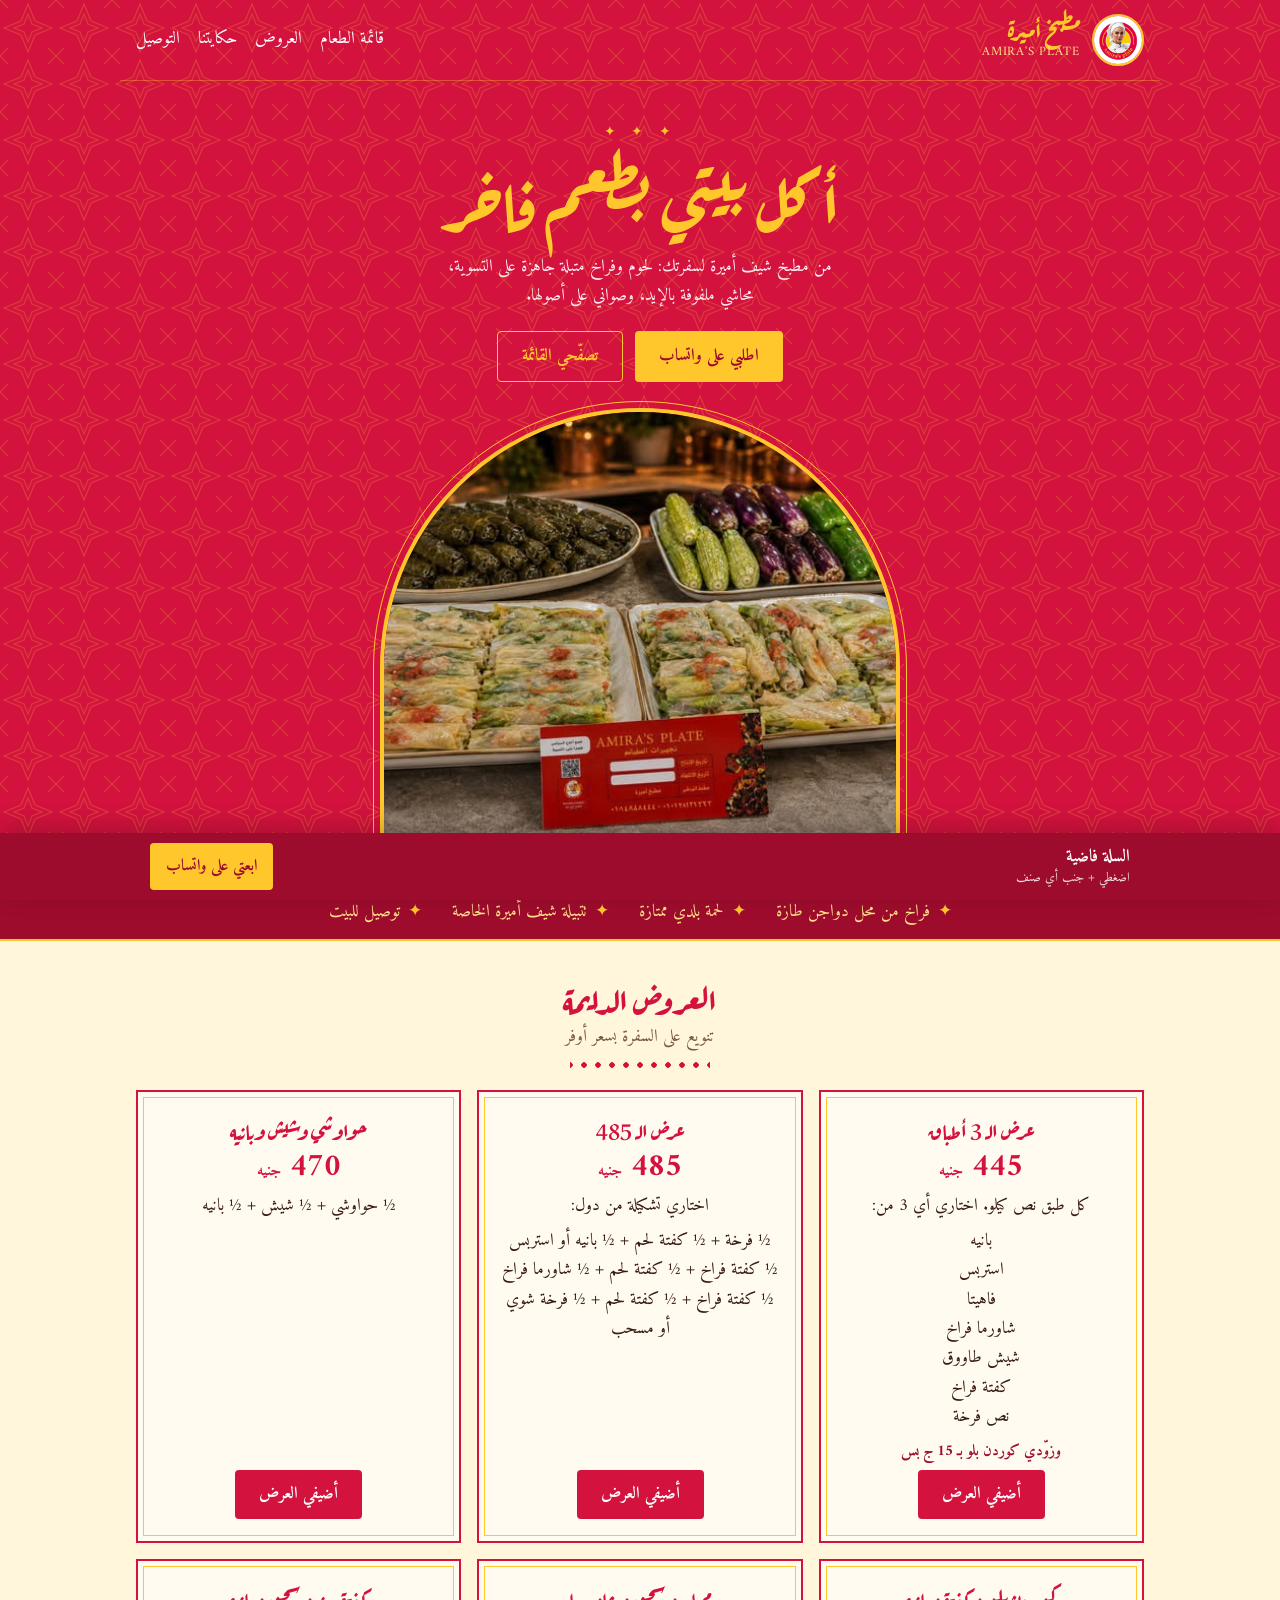
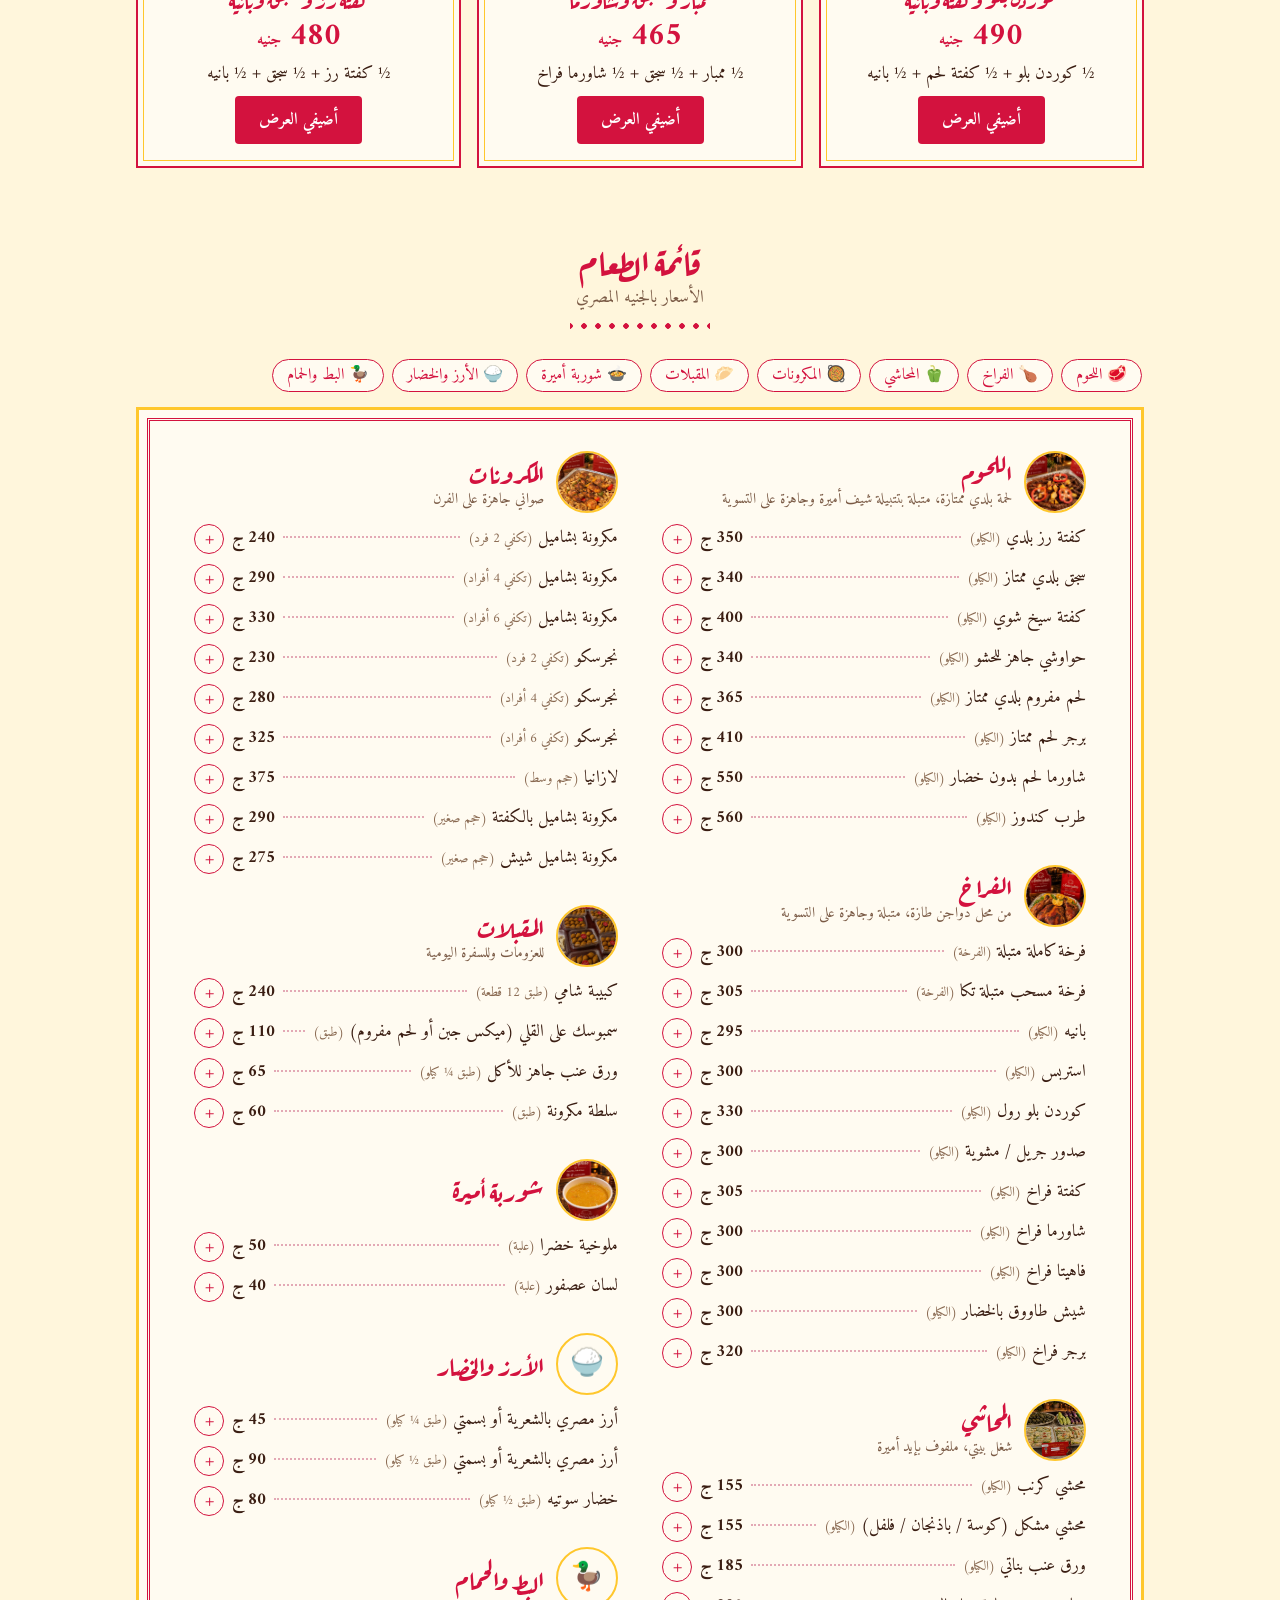
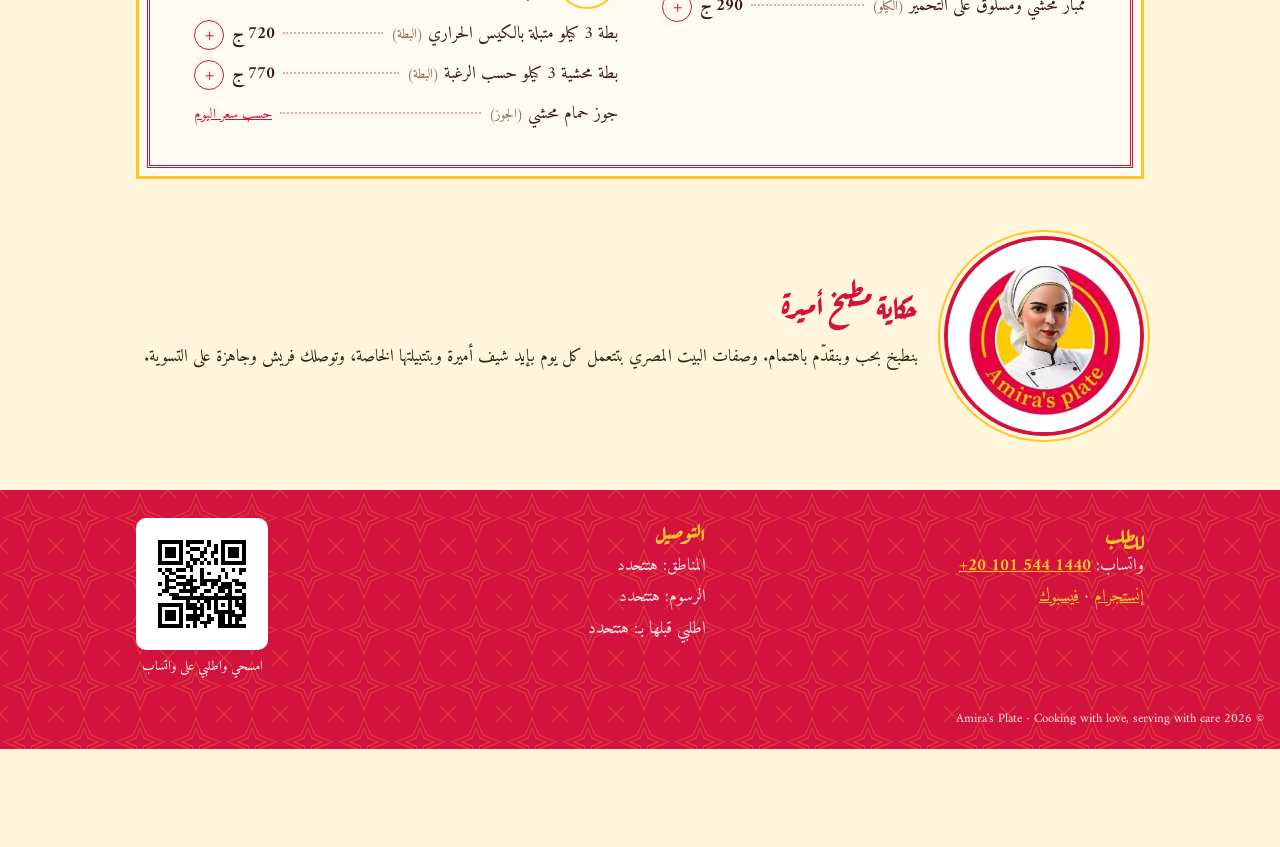
<file: site/index.html>
<!doctype html>
<html lang="ar" dir="rtl">
<head>
<meta charset="utf-8">
<meta name="viewport" content="width=device-width,initial-scale=1,viewport-fit=cover">
<title>Amira's Plate | مطبخ أميرة – أكل بيتي بطعم فاخر</title>
<meta name="description" content="أكل بيتي فريش وجاهز على التسوية من مطبخ شيف أميرة: لحوم وفراخ متبلة، محاشي، مكرونات ومقبلات، مع توصيل للبيت. اطلبي على واتساب.">
<meta name="theme-color" content="#d3123e">
<meta property="og:type" content="website">
<meta property="og:locale" content="ar_EG">
<meta property="og:title" content="Amira's Plate | مطبخ أميرة">
<meta property="og:description" content="أكل بيتي بطعم فاخر – جاهز على التسوية، بتتبيلة شيف أميرة الخاصة. اطلبي على واتساب.">
<meta property="og:image" content="img/logo.jpg">
<link rel="icon" href="img/logo.jpg">
<link rel="apple-touch-icon" href="img/logo.jpg">
<link rel="preconnect" href="https://fonts.googleapis.com">
<link rel="preconnect" href="https://fonts.gstatic.com" crossorigin>
<link rel="stylesheet" href="https://fonts.googleapis.com/css2?family=Aref+Ruqaa:wght@400;700&family=Amiri:wght@400;700&display=swap">
<link rel="stylesheet" href="assets/css/style.css">
</head>
<body>

<header class="crim">
  <div class="top"><div class="wrap">
    <a class="brand" href="#"><img src="img/logo.jpg" alt="" width="52" height="52"><span><b>مطبخ أميرة</b><small>AMIRA'S PLATE</small></span></a>
    <nav class="nav" aria-label="أقسام الموقع"><a href="#menu">قائمة الطعام</a><a href="#offers">العروض</a><a href="#about">حكايتنا</a><a href="#delivery">التوصيل</a></nav>
  </div></div>
  <div class="wrap hero">
    <div class="orn" aria-hidden="true">✦ ✦ ✦</div>
    <h1>أكل بيتي بطعم فاخر</h1>
    <p>من مطبخ شيف أميرة لسفرتك: لحوم وفراخ متبلة جاهزة على التسوية، محاشي ملفوفة بالإيد، وصواني على أصولها.</p>
    <div class="btns"><a class="btn" data-wa href="#" target="_blank" rel="noopener">اطلبي على واتساب</a><a class="btn alt" href="#menu">تصفّحي القائمة</a></div>
    <div class="arch"><img src="img/mahshi.jpg" alt="محشي مشكل وورق عنب من مطبخ أميرة" width="640" height="427"></div>
  </div>
</header>

<div class="band"><div class="wrap"><span>فراخ من محل دواجن طازة</span><span>لحمة بلدي ممتازة</span><span>تتبيلة شيف أميرة الخاصة</span><span>توصيل للبيت</span></div></div>

<main class="wrap">
  <section class="sec" id="offers" aria-labelledby="offers-h">
    <div class="title"><h2 id="offers-h">العروض الدايمة</h2><p>تنويع على السفرة بسعر أوفر</p></div>
    <div class="offers" id="offersList"><p class="loading">جاري تحميل العروض…</p></div>
  </section>

  <section class="sec" id="menu" aria-labelledby="menu-h">
    <div class="title"><h2 id="menu-h">قائمة الطعام</h2><p>الأسعار بالجنيه المصري</p></div>
    <nav class="chips" id="catChips" aria-label="أقسام القائمة"></nav>
    <div class="paper"><div class="cols" id="menuList"><p class="loading">جاري تحميل القائمة…</p></div></div>
  </section>

  <section class="sec" id="about" aria-labelledby="about-h">
    <div class="about"><img src="img/logo.jpg" alt="شيف أميرة" width="200" height="200" loading="lazy">
      <div><h2 id="about-h">حكاية مطبخ أميرة</h2><p>بنطبخ بحب وبنقدّم باهتمام. وصفات البيت المصري بتتعمل كل يوم بإيد شيف أميرة وبتتبيلتها الخاصة، وتوصلك فريش وجاهزة على التسوية.</p></div></div>
  </section>
</main>

<footer class="crim foot" id="delivery"><div class="wrap foot-grid">
  <div><h2>للطلب</h2>
    <p>واتساب: <a data-wa href="#" target="_blank" rel="noopener"><b dir="ltr" id="waNumber"></b></a></p>
    <p><a data-social="instagram" href="#" target="_blank" rel="noopener">إنستجرام</a> · <a data-social="facebook" href="#" target="_blank" rel="noopener">فيسبوك</a></p></div>
  <div><h2>التوصيل</h2>
    <p>المناطق: <span data-delivery="areas"></span></p>
    <p>الرسوم: <span data-delivery="fee"></span></p>
    <p>اطلبي قبلها بـ: <span data-delivery="notice"></span></p></div>
  <figure class="qr"><img src="qr/whatsapp-qr.svg" alt="QR للطلب على واتساب" width="132" height="132"><figcaption>امسحي واطلبي على واتساب</figcaption></figure>
</div>
<p class="copy wrap">© <span id="year"></span> Amira's Plate · Cooking with love, serving with care</p>
</footer>

<aside class="basket" id="basket" aria-label="سلة الطلب">
  <div class="basket-in">
    <div class="bk-row">
      <div class="bk-sum" id="bkSum" aria-live="polite"></div>
      <button class="bk-btn ghost" id="bkToggle" type="button" aria-expanded="false" aria-controls="bkPanel" hidden>التفاصيل</button>
      <a class="bk-btn" id="bkSend" href="#" target="_blank" rel="noopener">ابعتي على واتساب</a>
    </div>
    <div class="bk-panel" id="bkPanel" hidden>
      <div id="bkLines"></div>
      <form class="bk-form" id="bkForm" autocomplete="on">
        <label>الاسم<input id="fName" name="name" autocomplete="name" placeholder="مثال: منى أحمد"></label>
        <label>رقم الموبايل<input id="fPhone" name="phone" autocomplete="tel" inputmode="tel" placeholder="01xxxxxxxxx"></label>
        <label class="full">العنوان<input id="fAddr" name="addr" autocomplete="street-address" placeholder="المنطقة، الشارع، رقم العمارة والشقة"></label>
        <label class="full">ملاحظات / اختيارات العروض<textarea id="fNotes" name="notes" rows="2" placeholder="مثال: عرض الـ 3 أطباق: بانيه + استربس + فاهيتا"></textarea></label>
      </form>
      <p class="bk-hint">البيانات دي بتتكتب في رسالة الواتساب بس، الموقع مش بيحفظها.</p>
    </div>
  </div>
</aside>
<div class="toast" id="toast" role="status" aria-live="polite"></div>

<script src="assets/js/config.js"></script>
<script src="assets/js/menu-data.js"></script>
<script src="assets/js/app.js"></script>
</body>
</html>
</file>
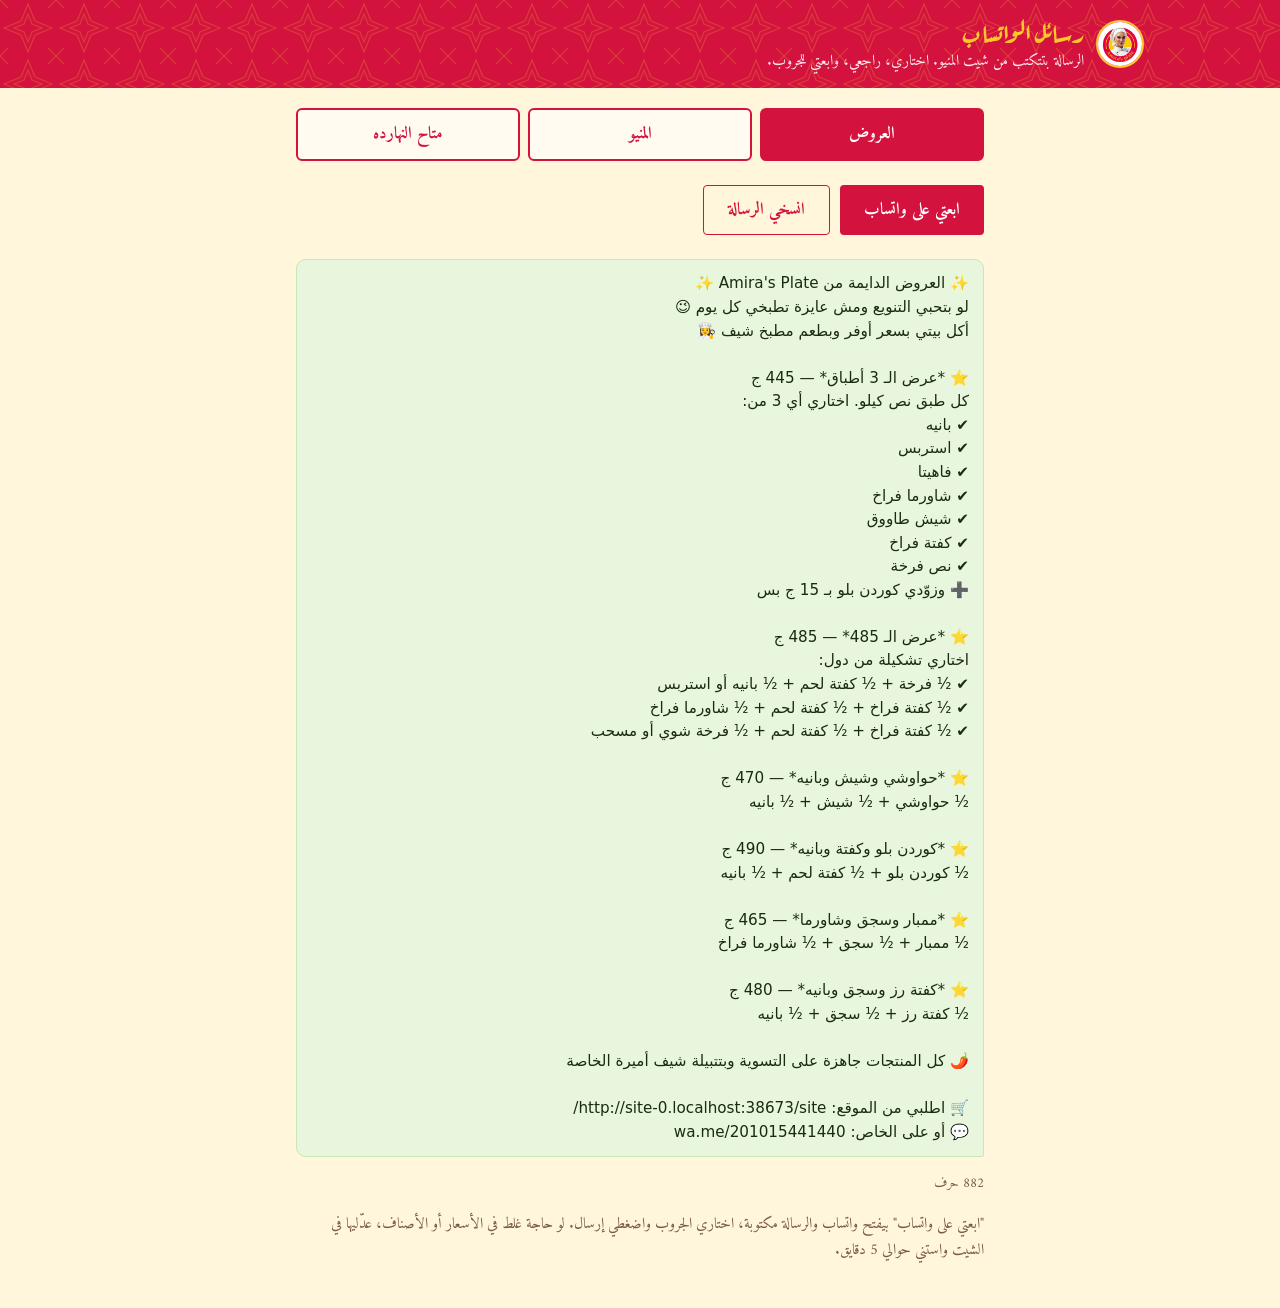
<file: site/post.html>
<!doctype html>
<html lang="ar" dir="rtl">
<head>
<meta charset="utf-8">
<meta name="viewport" content="width=device-width,initial-scale=1,viewport-fit=cover">
<meta name="robots" content="noindex,nofollow">
<title>رسائل الواتساب | مطبخ أميرة</title>
<meta name="theme-color" content="#d3123e">
<link rel="icon" href="img/logo.jpg">
<link rel="preconnect" href="https://fonts.googleapis.com">
<link rel="preconnect" href="https://fonts.gstatic.com" crossorigin>
<link rel="stylesheet" href="https://fonts.googleapis.com/css2?family=Aref+Ruqaa:wght@400;700&family=Amiri:wght@400;700&display=swap">
<link rel="stylesheet" href="assets/css/style.css">
<style>
body{padding-bottom:24px}
.pm-head .wrap{display:flex;align-items:center;gap:12px;padding-block:14px}
.pm-head h1{font-size:1.6rem;margin:0}
.pm-head p{margin:0;color:#ffe9ee;font-size:.95rem}
.pm{max-width:720px;margin:0 auto;padding:20px 16px;display:grid;gap:16px}
.pm-types{display:grid;grid-template-columns:repeat(3,1fr);gap:8px}
.pm-type{background:var(--paper);border:2px solid var(--red);color:var(--red);border-radius:6px;padding:10px 6px;font-weight:700;font-size:1.05rem}
.pm-type[aria-pressed="true"]{background:var(--red);color:#fff}
.pm-opt label{display:flex;flex-direction:column;gap:4px;font-weight:700}
.pm-opt select{font:inherit;padding:8px 10px;border:1px solid var(--red);border-radius:6px;background:#fff;color:var(--ink)}
.pm-note{margin:0;color:var(--mute);font-size:.95rem}
.pm-preview{background:#e7f6dd;border:1px solid #c9e6b4;border-radius:10px 10px 2px 10px;padding:12px 14px;white-space:pre-wrap;word-break:break-word;font-family:"Segoe UI",Tahoma,system-ui,sans-serif;font-size:.95rem;line-height:1.55;color:#1b2a12;min-height:120px}
.pm-meta{font-size:.85rem;color:var(--mute);margin:0}
.pm-actions{display:flex;gap:10px;flex-wrap:wrap;position:sticky;top:env(safe-area-inset-top,0px);background:var(--cream);padding-block:8px;z-index:5}
.pm-actions .btn{font-size:1.05rem}
.pm-actions .btn.alt{color:var(--red);border-color:var(--red)}
.pm-warn{background:#fff1c2;border:1px solid var(--sun);border-radius:6px;padding:8px 12px;margin:0}
</style>
</head>
<body>
<header class="crim pm-head"><div class="wrap">
  <img src="img/logo.jpg" alt="" width="48" height="48" style="width:48px;height:48px;border-radius:50%;border:2px solid var(--sun);background:#fff">
  <div><h1>رسائل الواتساب</h1><p>الرسالة بتتكتب من شيت المنيو. اختاري، راجعي، وابعتي للجروب.</p></div>
</div></header>

<main class="pm">
  <div class="pm-types" role="group" aria-label="نوع الرسالة">
    <button class="pm-type" type="button" data-type="offers" aria-pressed="true">العروض</button>
    <button class="pm-type" type="button" data-type="menu" aria-pressed="false">المنيو</button>
    <button class="pm-type" type="button" data-type="today" aria-pressed="false">متاح النهارده</button>
  </div>

  <div class="pm-opt" id="menuOpt" hidden>
    <label for="catSel">القسم<select id="catSel"><option value="">المنيو كله</option></select></label>
  </div>
  <p class="pm-note" id="todayNote" hidden>"متاح النهارده" بتجيب الأصناف اللي مكتوب قدامها "نعم" في عمود "انشر" في الشيت.</p>

  <div class="pm-actions">
    <a class="btn red" id="sendWa" href="#" target="_blank" rel="noopener">ابعتي على واتساب</a>
    <button class="btn alt" id="copyBtn" type="button">انسخي الرسالة</button>
    <button class="btn alt" id="shareBtn" type="button" hidden>مشاركة…</button>
  </div>
  <div id="preview" class="pm-preview" aria-live="polite">جاري تحميل المنيو…</div>
  <p class="pm-meta" id="meta"></p>

  <p class="pm-note">"ابعتي على واتساب" بيفتح واتساب والرسالة مكتوبة، اختاري الجروب واضغطي إرسال. لو حاجة غلط في الأسعار أو الأصناف، عدّليها في الشيت واستني حوالي 5 دقايق.</p>
</main>
<div class="toast" id="toast" role="status" aria-live="polite"></div>

<script src="assets/js/config.js"></script>
<script src="assets/js/menu-data.js"></script>
<script src="assets/js/post.js"></script>
</body>
</html>
</file>
<file: site/assets/css/style.css>
/* Amira's Plate — design D: Egyptian-traditional layout in the logo's colours.
   Crimson header and footer with a yellow ornament pattern; offers and menu on cream. */
:root{
  color-scheme: light;
  --red:#d3123e; --red-dk:#9e0c2d; --sun:#ffc72c; --sun-lt:#ffe08a;
  --cream:#fff6dc; --paper:#fffbf1; --ink:#3a1d12; --mute:#7a5a45; --dots:#e3a9b5;
  --f-disp:"Aref Ruqaa","Amiri",serif;
  --f-body:"Amiri","Times New Roman",serif;
  --pattern:url("data:image/svg+xml,%3Csvg xmlns='http://www.w3.org/2000/svg' width='56' height='56' viewBox='0 0 56 56'%3E%3Cg fill='none' stroke='%23ffc72c' stroke-opacity='.22' stroke-width='1.2'%3E%3Cpath d='M28 4l7 17 17 7-17 7-7 17-7-17-17-7 17-7z'/%3E%3Cpath d='M28 14l4 10 10 4-10 4-4 10-4-10-10-4 10-4z'/%3E%3Cpath d='M0 0l8 8M56 0l-8 8M0 56l8-8M56 56l-8-8'/%3E%3C/g%3E%3C/svg%3E");
}
*{box-sizing:border-box}
html{scroll-behavior:smooth;scroll-padding-top:12px}
@media (prefers-reduced-motion:reduce){html{scroll-behavior:auto}*{transition:none!important}}
body{margin:0;background:var(--cream);color:var(--ink);font-family:var(--f-body);font-size:1.08rem;line-height:1.7;padding-bottom:96px}
img{display:block;max-width:100%;height:auto}
[hidden]{display:none!important}
button{font:inherit;cursor:pointer}
:focus-visible{outline:3px solid #2b7fff;outline-offset:2px}
h1,h2,h3{font-family:var(--f-disp);font-weight:700;margin:0;line-height:1.35;color:var(--red);text-wrap:balance}
.wrap{max-width:1040px;margin:0 auto;padding-inline:16px}

/* crimson bands */
.crim{background-color:var(--red);background-image:var(--pattern);color:#fff}
.crim h1,.crim h2{color:var(--sun)}
.top .wrap{display:flex;align-items:center;justify-content:space-between;gap:12px;padding-block:14px;flex-wrap:wrap;border-bottom:1px solid #ffc72c55}
.brand{display:flex;align-items:center;gap:12px;text-decoration:none}
.brand img{width:52px;height:52px;border-radius:50%;object-fit:cover;border:2px solid var(--sun);background:#fff}
.brand b{display:block;font-family:var(--f-disp);font-size:1.6rem;color:var(--sun);line-height:1}
.brand small{display:block;font-size:.8rem;color:var(--sun-lt);letter-spacing:.06em}
.nav{display:flex;gap:18px;flex-wrap:wrap}
.nav a{color:#fff;text-decoration:none}
.nav a:hover{color:var(--sun)}
.hero{text-align:center;padding-block:40px 34px}
.orn{color:var(--sun);letter-spacing:.4em;font-size:.9rem}
.hero h1{font-size:clamp(2.6rem,7vw,4.4rem);margin:6px 0}
.hero p{max-width:46ch;margin:0 auto 20px;color:#ffe9ee}
.arch{max-width:520px;margin:26px auto 0;border-radius:260px 260px 16px 16px;overflow:hidden;border:4px solid var(--sun);outline:1px solid var(--sun);outline-offset:6px;aspect-ratio:4/3.4}
.arch img{width:100%;height:100%;object-fit:cover}
.btns{display:flex;gap:12px;justify-content:center;flex-wrap:wrap}
.btn{display:inline-flex;align-items:center;gap:8px;background:var(--sun);color:var(--red-dk);text-decoration:none;font-weight:700;padding:10px 24px;border-radius:4px;border:0;font-family:var(--f-body);font-size:1.05rem}
.btn.alt{background:transparent;color:var(--sun);border:1px solid var(--sun)}
.btn.red{background:var(--red);color:#fff}
.band{background:var(--red-dk);border-block:2px solid var(--sun)}
.band .wrap{display:flex;justify-content:center;gap:10px 30px;flex-wrap:wrap;padding-block:12px;color:var(--sun-lt)}
.band span::before{content:"✦";color:var(--sun);margin-inline-end:8px}

/* sections */
.sec{padding-block:34px}
.title{text-align:center;margin-bottom:20px}
.title h2{font-size:2.2rem}
.title p{margin:0;color:var(--mute)}
.title::after{content:"";display:block;width:140px;height:10px;margin:8px auto 0;background:radial-gradient(circle,var(--red) 2.5px,transparent 3px) center/14px 10px repeat-x}
.loading{text-align:center;color:var(--mute)}

/* offers */
.offers{display:grid;grid-template-columns:repeat(auto-fill,minmax(250px,1fr));gap:16px}
.offer{background:var(--paper);border:2px solid var(--red);outline:1px solid var(--sun);outline-offset:-8px;padding:22px 20px;text-align:center;display:flex;flex-direction:column;gap:6px}
.offer h3{font-size:1.4rem}
.offer .pr{font-size:2rem;color:var(--red);font-weight:700;line-height:1.1}
.offer .pr small{font-size:1rem}
.offer ul{list-style:none;padding:0;margin:0}
.offer .ex{color:var(--red-dk);font-size:.95rem;font-weight:700}
.offer .btn{margin-top:auto;align-self:center}

/* menu */
.chips{position:sticky;top:env(safe-area-inset-top,0px);z-index:5;display:flex;gap:8px;overflow-x:auto;padding:8px 2px;margin-bottom:18px;background:var(--cream);scrollbar-width:thin}
.chips a{flex:none;color:var(--red);border:1px solid var(--red);border-radius:999px;padding:2px 14px;text-decoration:none;background:var(--paper);font-size:1rem}
.chips a:hover{background:var(--red);color:#fff}
.paper{background:var(--paper);padding:30px clamp(16px,4vw,44px);border:3px double var(--red);outline:8px solid var(--paper);box-shadow:0 0 0 11px var(--sun);margin-inline:11px}
.cols{columns:2 340px;column-gap:44px}
.cat{break-inside:avoid;margin-bottom:26px;scroll-margin-top:64px}
.cat-h{display:flex;align-items:center;gap:12px;margin-bottom:6px}
.cat-h img,.cat-h .noimg{width:62px;height:62px;border-radius:50%;object-fit:cover;border:2px solid var(--sun);flex:none}
.cat-h .noimg{display:grid;place-items:center;font-size:1.7rem}
.cat h3{font-size:1.6rem}
.cat-h p{margin:0;font-size:.92rem;color:var(--mute);line-height:1.4}
.item{display:flex;align-items:baseline;gap:8px;padding:5px 0}
.item-t{min-width:0}
.item-t small{color:#8a6a52;font-size:.85rem}
.dots{flex:1;border-bottom:2px dotted var(--dots);min-width:18px;transform:translateY(-4px)}
.price{font-weight:700;white-space:nowrap;font-variant-numeric:tabular-nums}
.add{flex:none;width:30px;height:30px;border-radius:50%;border:1.5px solid var(--red);background:transparent;color:var(--red);font-size:1.1rem;line-height:1;align-self:center}
.add:hover{background:var(--red);color:#fff}
.ask{font-size:.9rem;color:var(--red);white-space:nowrap}
.item.off{opacity:.55}
.item.off .soldout{font-size:.85rem;white-space:nowrap}

/* about */
.about{display:grid;grid-template-columns:200px 1fr;gap:26px;align-items:center}
.about img{width:200px;height:200px;object-fit:cover;border-radius:50%;border:4px solid var(--red);outline:2px solid var(--sun);outline-offset:4px;background:#fff}
.about h2{font-size:2rem}

/* footer */
.foot{margin-top:20px}
.foot-grid{display:grid;grid-template-columns:1fr 1fr auto;gap:24px;padding-block:28px}
.foot h2{font-size:1.4rem;margin-bottom:4px}
.foot p{margin:2px 0;color:#ffe9ee}
.foot a{color:var(--sun)}
.qr{margin:0;display:flex;flex-direction:column;align-items:center;gap:6px;font-size:.85rem}
.qr img{width:132px;height:132px;background:#fff;padding:8px;border-radius:10px}
.copy{font-size:.8rem;color:#ffd6de;padding-block:0 18px;margin:0}

/* basket */
.basket{position:fixed;left:0;right:0;bottom:0;z-index:50;padding:10px 16px calc(10px + env(safe-area-inset-bottom,0px));background:var(--red-dk);color:#fff;box-shadow:0 -6px 24px #0003}
.basket-in{max-width:980px;margin:0 auto}
.bk-row{display:flex;align-items:center;gap:10px}
.bk-sum{flex:1;min-width:0;font-weight:700;line-height:1.4}
.bk-sum small{display:block;font-weight:400;opacity:.85;font-size:.8rem}
.bk-btn{border:0;border-radius:4px;padding:10px 16px;font-weight:700;background:var(--sun);color:var(--red-dk);text-decoration:none;display:inline-flex;align-items:center;white-space:nowrap;font-family:var(--f-body);font-size:1rem}
.bk-btn.ghost{background:transparent;color:#fff;border:1px solid currentColor}
.bk-panel{max-height:58vh;overflow:auto;padding-block:10px 4px}
.bk-line{display:flex;align-items:center;gap:8px;padding:6px 0;border-bottom:1px solid #ffffff22}
.bk-line span{flex:1;min-width:0}
.bk-q{display:flex;align-items:center;gap:6px;flex:none!important}
.bk-q button{width:28px;height:28px;border-radius:50%;border:1px solid currentColor;background:transparent;color:inherit;line-height:1}
.bk-form{display:grid;grid-template-columns:1fr 1fr;gap:8px;margin-top:10px}
.bk-form label{display:flex;flex-direction:column;font-size:.85rem;gap:2px}
.bk-form input,.bk-form textarea{font:inherit;font-size:1rem;padding:7px 9px;border-radius:6px;border:1px solid #0002;background:#fff;color:var(--ink);width:100%}
.bk-form .full{grid-column:1/-1}
.bk-hint{font-size:.8rem;opacity:.85;margin:6px 0 0}
.toast{position:fixed;bottom:84px;left:50%;transform:translateX(-50%);background:var(--ink);color:#fff;padding:6px 14px;border-radius:999px;font-size:.9rem;z-index:60;opacity:0;transition:opacity .2s;pointer-events:none}
.toast.on{opacity:1}

@media (max-width:760px){
  .about{grid-template-columns:1fr;text-align:center}
  .about img{margin-inline:auto}
  .foot-grid{grid-template-columns:1fr}
  .nav{gap:12px;font-size:.92rem}
  .bk-form{grid-template-columns:1fr}
  .bk-row{gap:6px}
  .bk-btn{padding:8px 11px;font-size:.92rem}
  .paper{margin-inline:11px}
}
</file>
